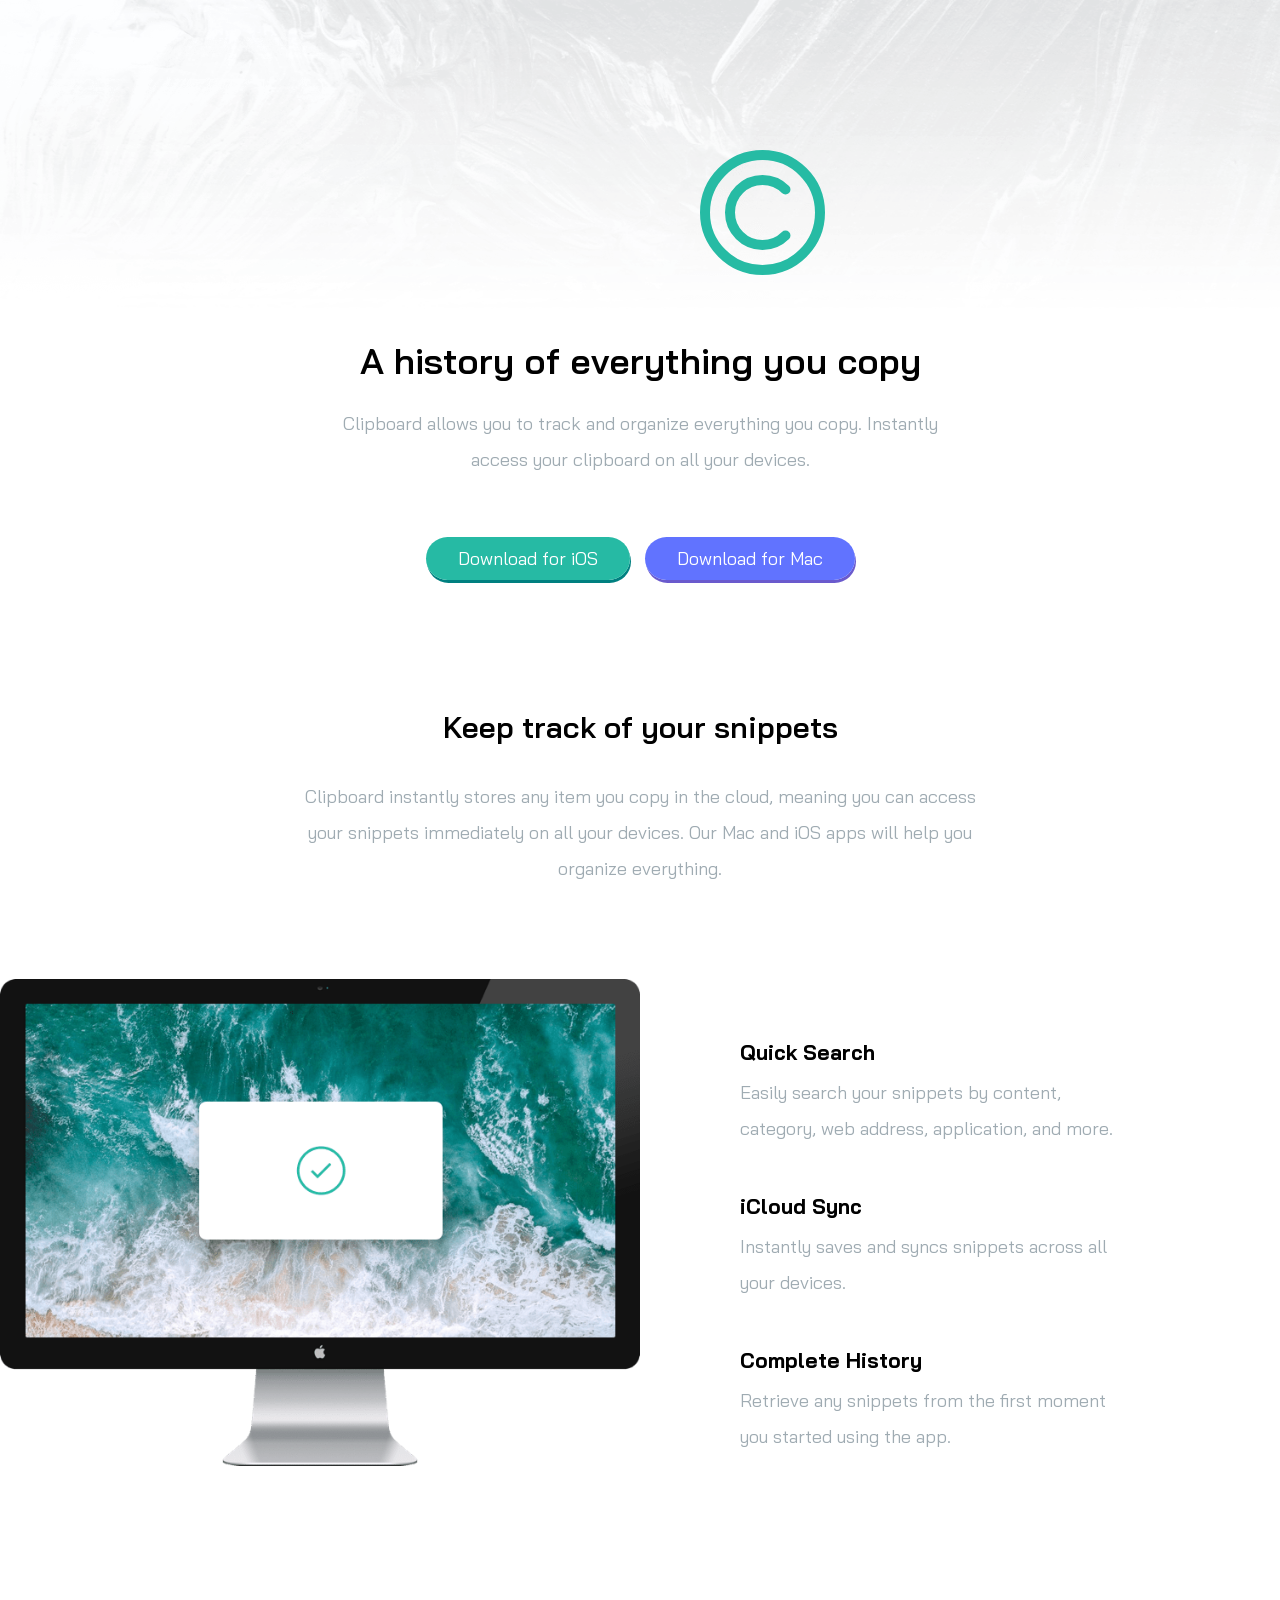
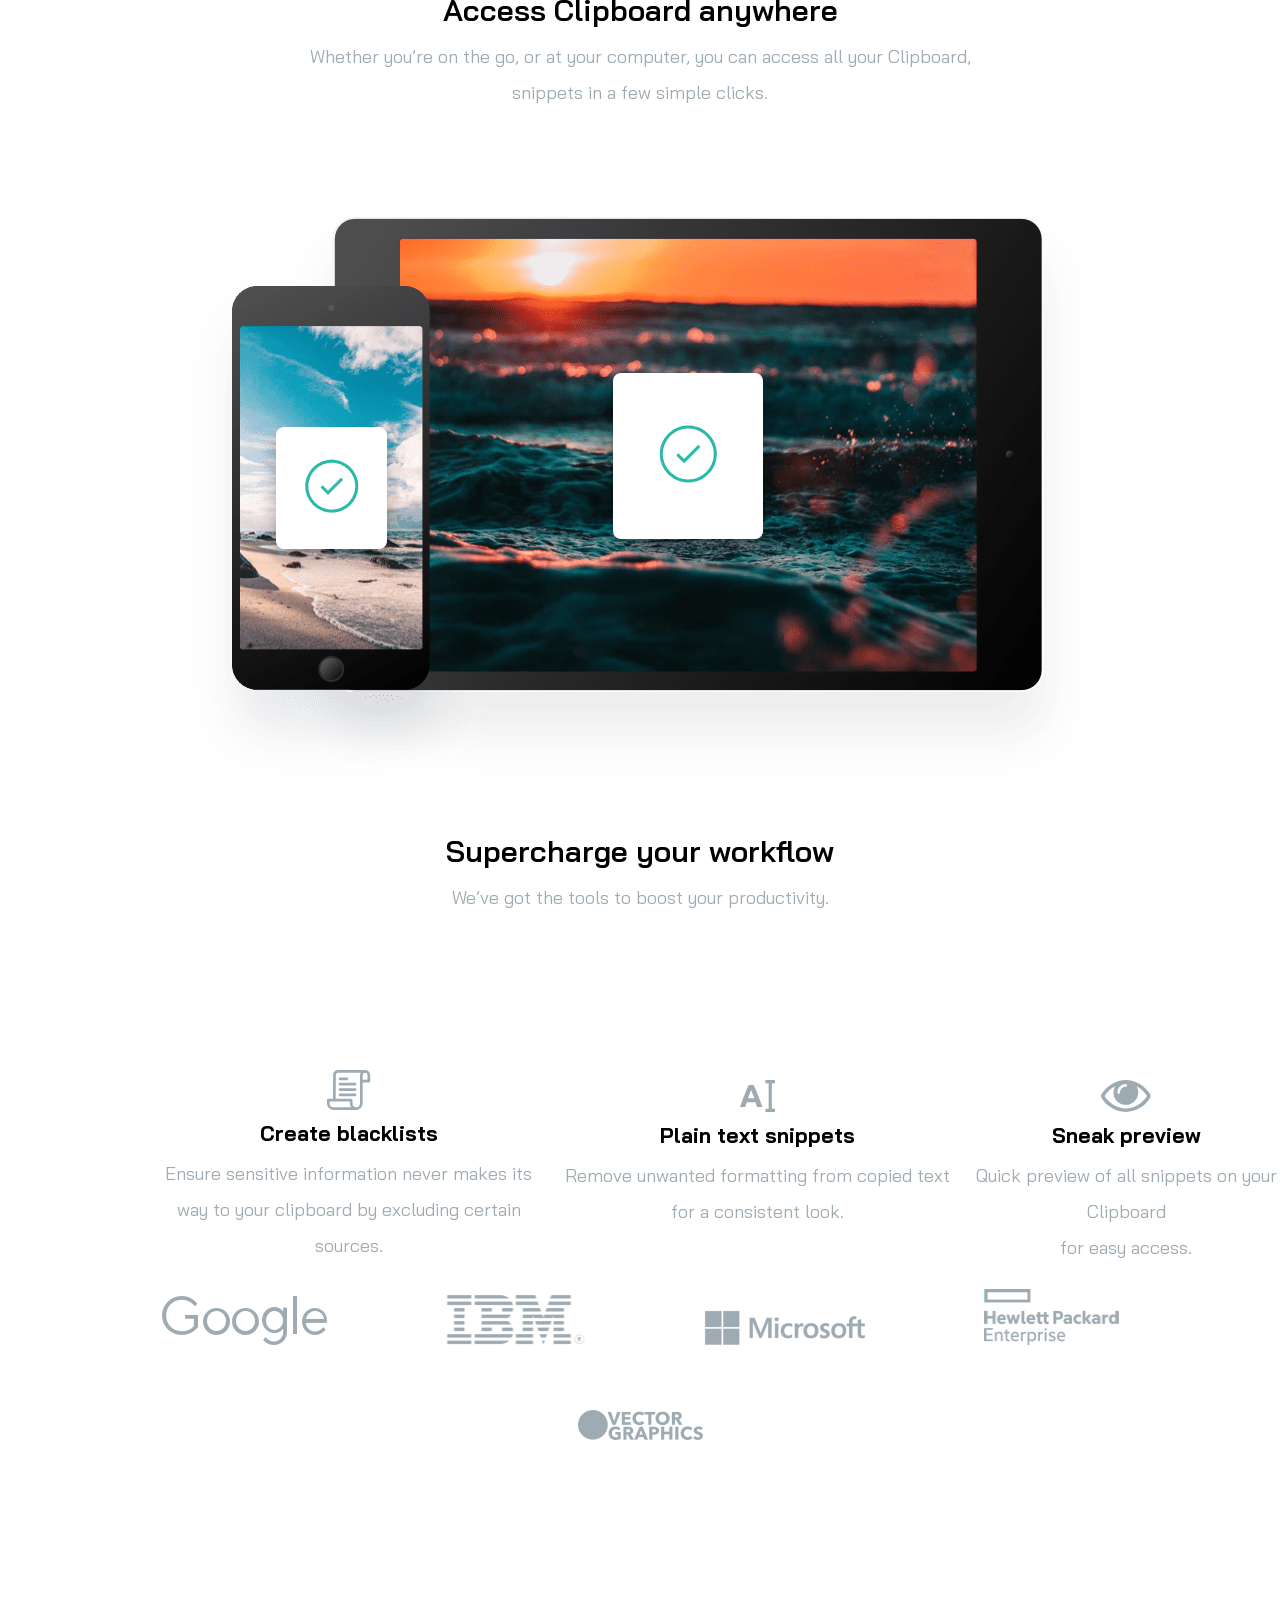
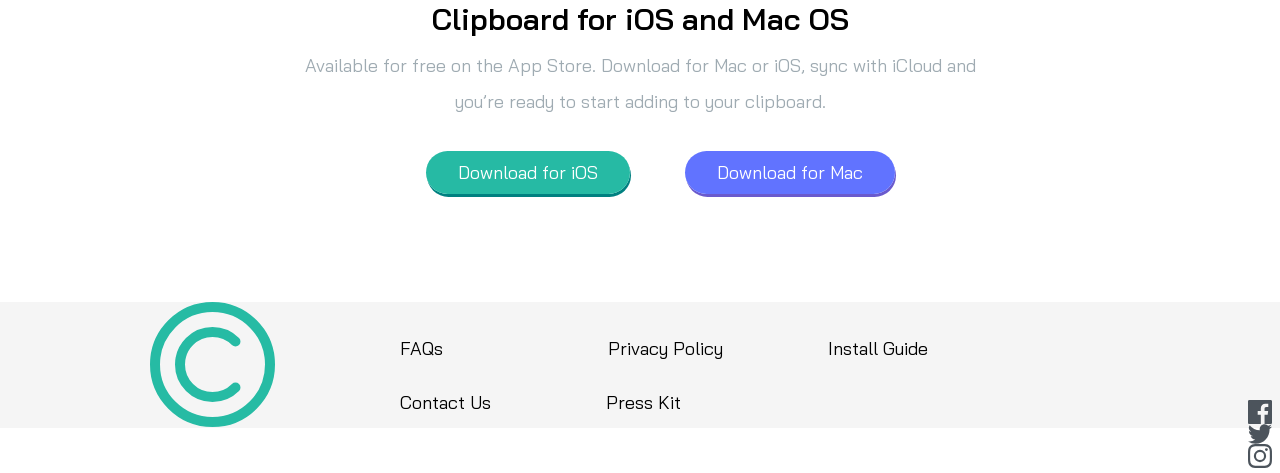
<file: clipboard-landing-page-master/index.html>
<!--<!DOCTYPE html> -->
<html lang="en">
<head>
  <meta charset="UTF-8">
  <meta name="viewport" content="width=device-width, initial-scale=1.0"> <!-- displays site properly based on user's device -->

  <link rel="icon" type="image/png" sizes="32x32" href="./images/favicon-32x32.png">
  <link rel="stylesheet" href="css/styles.css">
  <title>Frontend Mentor | Clipboard landing page</title>

  <link href="https://fonts.googleapis.com/css2?family=Bai+Jamjuree:wght@400;600&display=swap" rel="stylesheet">
</head>
<body>
  <header class="head">
  <img class="head-img" src="images/bg-header-desktop.png" alt="Header Pic">
  <a href="C:\Users\Mulonk\Desktop\Programming\Udemy\Challenges\clipboard-landing-page-master\index.html"><svg width="125" height="125" xmlns="http://www.w3.org/2000/svg">
  <g stroke="#26BBA4" stroke-width="10" fill="none" fill-rule="evenodd"><circle cx="62.5" cy="62.5" r="57.5"/>
  <path d="M85.481 85.481c-12.692 12.692-33.27 12.692-45.962 0s-12.692-33.27 0-45.962 33.27-12.692 45.962 0" stroke-linecap="round"/>
</g></svg></a>
  </header>
  <h1>A history of everything you copy</h1>
  <br>

  <p>Clipboard allows you to track and organize everything you
  copy. Instantly <br> access your clipboard on all your devices.</p>
  <br>
  <br>
  <br>
<div class="top-links">
<ul class="table">
  <li>
    <a class="iOS" href="https://www.apple.com/ios/ios-13/">Download for iOS</a>
  </li>
  <li>
    <a class="Mac" href="https://www.apple.com/mac/">Download for Mac</a>
  </li>
</ul>
</div>
<br>
<br>
<br>
<br>
<br>
<br>
  <h2>Keep track of your snippets</h2>
  <br>
  <p>
  Clipboard instantly stores any item you copy in the cloud,
  meaning you can access <br> your snippets immediately on all your
  devices. Our Mac and iOS apps will help you <br> organize everything.
  </p>
  <br>
  <br>
  <br>
  <br>

<div class="Computer-div">
  <img class="Computer-pic" src="images/image-computer.png" alt="Computer Pic">
  <h3 class="h3-1">Quick Search</h3>

  <p>
    Easily search your snippets by content, <br>category, web address, application, and more.
  </p>
  <br>
  <br>
  <h3>iCloud Sync</h3>

  <p>Instantly saves and syncs snippets across all <br> your devices.</p>
  <br>
  <br>
  <h3>Complete History</h3>

  <p>Retrieve any snippets from the first moment <br> you started using the app.</p>
</div>
<br>
<div class="Devices-div">
  <h2>Access Clipboard anywhere</h2>

  <p>Whether you’re on the go, or at your computer, you can access all your Clipboard,<br>
  snippets in a few simple clicks.</p>
  <br>
  <br>
  <img class="Devices-pic" src="images/image-devices.png" alt="Devices Pic">
</div>

<div class="Boost-div">
  <h2>Supercharge your workflow</h2>

  <p>We’ve got the tools to boost your productivity.</p>

  <br>
  <br>
  <br>

  <ul>
    <li class="Jet-li">
    <svg width="44" height="40" xmlns="http://www.w3.org/2000/svg"><g fill="#9fabb2" fill-rule="nonzero"><path d="M11.07 0C8.353 0 6.14 2.192 6.14 4.876l-.179 25.278 2.69.02.179-25.289c0-1.21 1.005-2.196 2.24-2.196h27.027V0H11.071z"/><path d="M38.097 0a5.115 5.115 0 00-5.11 5.11v28.37c0 2.052-1.668 3.72-3.72 3.72a3.725 3.725 0 01-3.72-3.72V30.21c0-.743-.601-1.345-1.344-1.345H1.345C.602 28.864 0 29.466 0 30.21v3.272a6.417 6.417 0 006.41 6.409V37.2a3.724 3.724 0 01-3.72-3.72v-1.927h20.168v1.928a6.417 6.417 0 006.41 6.409 6.417 6.417 0 006.409-6.41V12.46h6.185c.743 0 1.345-.602 1.345-1.345V5.11A5.115 5.115 0 0038.097 0zm2.42 9.77h-4.84V5.11a2.423 2.423 0 012.42-2.42 2.423 2.423 0 012.42 2.42v4.66z"/><path d="M6.14 37.201h22.813v2.689H6.14zM19.99 7.485h-6.947a1.345 1.345 0 100 2.69h6.947a1.345 1.345 0 100-2.69zM28.057 12.863H13.043a1.345 1.345 0 100 2.69h15.014a1.345 1.345 0 100-2.69zM28.057 18.242H13.043a1.345 1.345 0 100 2.69h15.014a1.344 1.344 0 100-2.69zM28.057 23.62H13.043a1.345 1.345 0 100 2.69h15.014a1.345 1.345 0 100-2.69z"/></g>
    </svg>

  <h3>Create blacklists</h3>

  <p>Ensure sensitive information never makes its <br>way to your clipboard by excluding certain <br>
   sources.</p>
   </li>

  <li class="Bruce-li">
   <svg width="36" height="32" xmlns="http://www.w3.org/2000/svg"><path d="M17.872 14.736a235.39 235.39 0 012.192 5.744c.746 2.027 1.536 4.24 2.368 6.64h-5.344a44.4 44.4 0 00-.784-2.368c-.288-.81-.57-1.632-.848-2.432h-8.64c-.278.8-.56 1.621-.848 2.432a44.4 44.4 0 00-.784 2.368H0a371.54 371.54 0 012.368-6.644 233.104 233.104 0 012.192-5.748 206.71 206.71 0 012.112-5.112c.693-1.61 1.413-3.136 2.16-4.736H13.6c.725 1.6 1.44 3.125 2.144 4.736.704 1.61 1.413 3.328 2.128 5.12zM7.968 18.32h6.303c-.34-.96-.671-1.878-.991-2.752a94.407 94.407 0 00-.912-2.4c-.288-.725-.539-1.365-.752-1.92-.214-.555-.384-.992-.512-1.313-.107.32-.267.758-.48 1.313a1241.872 1241.872 0 00-1.648 4.32c-.331.874-.667 1.792-1.008 2.752zM35.04 3.2h-3.2v25.6h3.2V32h-9.6v-3.2h3.2V3.2h-3.2V0h9.6v3.2z" fill="#9fabb2" fill-rule="nonzero"/>
   </svg>

  <h3>Plain text snippets</h3>

  <p>Remove unwanted formatting from copied text <br> for a consistent look.</p>
  </li>

<li class="Bruce-li-2">
  <svg width="50" height="32" xmlns="http://www.w3.org/2000/svg"><path d="M49.059 14.072c-2.585-4.227-6.06-7.623-10.424-10.188C34.27 1.318 29.66.035 24.806.035c-4.854 0-9.464 1.283-13.829 3.849C6.612 6.449 3.137 9.845.554 14.072c-.37.646-.554 1.283-.554 1.91 0 .628.185 1.265.554 1.91 2.583 4.227 6.058 7.624 10.423 10.189 4.365 2.565 8.975 3.847 13.83 3.847 4.853 0 9.463-1.277 13.828-3.833 4.365-2.557 7.84-5.957 10.424-10.202.369-.646.553-1.283.553-1.91 0-.628-.184-1.265-.553-1.911zM18.867 6.5c1.652-1.652 3.631-2.478 5.939-2.478.369 0 .683.13.941.388.258.258.388.572.388.941 0 .37-.13.683-.387.941a1.28 1.28 0 01-.942.388c-1.587 0-2.944.563-4.07 1.689-1.126 1.126-1.688 2.482-1.688 4.07 0 .369-.13.683-.388.941a1.28 1.28 0 01-.941.388c-.37 0-.683-.13-.942-.388a1.282 1.282 0 01-.388-.942c0-2.306.827-4.286 2.478-5.938zm17.969 18.522c-3.701 2.242-7.71 3.364-12.03 3.364-4.319 0-8.329-1.121-12.03-3.364-3.7-2.243-6.777-5.256-9.232-9.04 2.805-4.356 6.321-7.614 10.548-9.773a12.099 12.099 0 00-1.689 6.23c0 3.414 1.214 6.334 3.64 8.762 2.428 2.427 5.349 3.64 8.763 3.64 3.415 0 6.335-1.213 8.762-3.64 2.428-2.427 3.641-5.348 3.641-8.763 0-2.233-.563-4.31-1.689-6.229 4.227 2.16 7.743 5.418 10.548 9.773-2.454 3.784-5.532 6.797-9.232 9.04z" fill="#9fabb2" fill-rule="nonzero"/>
  </svg>

  <h3>Sneak preview</h3>

  <p>Quick preview of all snippets on your Clipboard <br> for easy access.</p>
  </li>
  </ul>
</div>
<br>
<br>
<br>
<br>
<br>
<br>
<br>
<br>
<br>
<br>
<br>
<br>
<br>
<div class="LOGOS">
  <ul>
    <li><a href="https://www.google.com/"><img class="Logos-pic" src="images/logo-google.png" alt="Google Pic"></a></li>
    <li><a href="https://www.ibm.com/gr-en"><img class="Logos-pic" src="images/logo-ibm.png" alt="Ibm Pic"></a></li>
    <li><a href="https://www.microsoft.com/en-us/"><img class="Logos-pic" src="images/logo-microsoft.png" alt="Microsoft Pic"></a></li>
    <li><a href="https://www8.hp.com/us/en/home.html"><img class="Logos-pic" src="images/logo-hp.png" alt="HP Pic"></a></li>
    <li><a href="https://www.vectorstock.com/"><img class="Logos-pic" src="images/logo-vector-graphics.png" alt="Vector graphics Pic"></a></li>
  </ul>
</div>
<div>
  <h2>Clipboard for iOS and Mac OS</h2>

  <p>Available for free on the App Store. Download for Mac or iOS, sync with iCloud
  and <br> you’re ready to start adding to your clipboard.</p>
</div>
<br>
<ul class="bottom-links">
  <li>
    <a class="iOS down1" href="https://www.apple.com/ios/ios-13/">Download for iOS</a>
  </li>
  <li>
    <a class="Mac down2" href="https://www.apple.com/mac/">Download for Mac</a>
  </li>
</ul>

<footer>
  <a href="C:\Users\Mulonk\Desktop\Programming\Udemy\Challenges\clipboard-landing-page-master\index.html"><svg class="bottom-logo" width="125" height="125" xmlns="http://www.w3.org/2000/svg">
  <g stroke="#26BBA4" stroke-width="10" fill="none" fill-rule="evenodd"><circle cx="62.5" cy="62.5" r="57.5"/>
  <path d="M85.481 85.481c-12.692 12.692-33.27 12.692-45.962 0s-12.692-33.27 0-45.962 33.27-12.692 45.962 0" stroke-linecap="round"/>
  </g></svg></a>
<p>
    <a href="C:\Users\Mulonk\Desktop\Programming\Udemy\Challenges\clipboard-landing-page-master\contact.html">FAQs</a>
    <a href="C:\Users\Mulonk\Desktop\Programming\Udemy\Challenges\clipboard-landing-page-master\contact.html"><span class=word1>Privacy Policy</span></a>
    <a href="C:\Users\Mulonk\Desktop\Programming\Udemy\Challenges\clipboard-landing-page-master\contact.html"><span class=word2>Install Guide</span></a>
    <br>
    <a href="C:\Users\Mulonk\Desktop\Programming\Udemy\Challenges\clipboard-landing-page-master\contact.html">Contact Us</a>
    <a href="C:\Users\Mulonk\Desktop\Programming\Udemy\Challenges\clipboard-landing-page-master\contact.html"><span class=word3>Press Kit</span></a>
</p>
<div class="FTI">
<ul class="table">
<li><a href="https://www.facebook.com"><svg class="logos-pic-bottom" width="24" height="24" xmlns="http://www.w3.org/2000/svg"><path d="M22.675 0H1.325C.593 0 0 .593 0 1.325v21.351C0 23.407.593 24 1.325 24H12.82v-9.294H9.692v-3.622h3.128V8.413c0-3.1 1.893-4.788 4.659-4.788 1.325 0 2.463.099 2.795.143v3.24l-1.918.001c-1.504 0-1.795.715-1.795 1.763v2.313h3.587l-.467 3.622h-3.12V24h6.116c.73 0 1.323-.593 1.323-1.325V1.325C24 .593 23.407 0 22.675 0z" fill="#4C545C" fill-rule="nonzero"/>
</svg></a>
</li>
<li>
  <a href="https://www.twitter.com"><svg class="logos-pic-bottom" width="24" height="20" xmlns="http://www.w3.org/2000/svg"><path d="M24 2.557a9.83 9.83 0 01-2.828.775A4.932 4.932 0 0023.337.608a9.864 9.864 0 01-3.127 1.195A4.916 4.916 0 0016.616.248c-3.179 0-5.515 2.966-4.797 6.045A13.978 13.978 0 011.671 1.149a4.93 4.93 0 001.523 6.574 4.903 4.903 0 01-2.229-.616c-.054 2.281 1.581 4.415 3.949 4.89a4.935 4.935 0 01-2.224.084 4.928 4.928 0 004.6 3.419A9.9 9.9 0 010 17.54a13.94 13.94 0 007.548 2.212c9.142 0 14.307-7.721 13.995-14.646A10.025 10.025 0 0024 2.557z" fill="#4C545C" fill-rule="nonzero"/></svg></a>
</li>
<li>
  <a href="https://www.instragram.com"><svg width="24" height="24" xmlns="http://www.w3.org/2000/svg"><path d="M12 2.163c3.204 0 3.584.012 4.85.07 3.252.148 4.771 1.691 4.919 4.919.058 1.265.069 1.645.069 4.849 0 3.205-.012 3.584-.069 4.849-.149 3.225-1.664 4.771-4.919 4.919-1.266.058-1.644.07-4.85.07-3.204 0-3.584-.012-4.849-.07-3.26-.149-4.771-1.699-4.919-4.92-.058-1.265-.07-1.644-.07-4.849 0-3.204.013-3.583.07-4.849.149-3.227 1.664-4.771 4.919-4.919 1.266-.057 1.645-.069 4.849-.069zM12 0C8.741 0 8.333.014 7.053.072 2.695.272.273 2.69.073 7.052.014 8.333 0 8.741 0 12c0 3.259.014 3.668.072 4.948.2 4.358 2.618 6.78 6.98 6.98C8.333 23.986 8.741 24 12 24c3.259 0 3.668-.014 4.948-.072 4.354-.2 6.782-2.618 6.979-6.98.059-1.28.073-1.689.073-4.948 0-3.259-.014-3.667-.072-4.947-.196-4.354-2.617-6.78-6.979-6.98C15.668.014 15.259 0 12 0zm0 5.838a6.162 6.162 0 100 12.324 6.162 6.162 0 000-12.324zM12 16a4 4 0 110-8 4 4 0 010 8zm6.406-11.845a1.44 1.44 0 100 2.881 1.44 1.44 0 000-2.881z" fill="#4C545C" fil
  </svg>
  </a>
</li>
</ul>
</div>
</footer>

</body>
</html>
</file>
<file: clipboard-landing-page-master/css/styles.css>
body , html{
  margin: 0;
  text-align: center;
  font-size: 18px;
  font-family: 'Bai Jamjuree', sans-serif;
  background-color: white;
}

header svg{
  position: absolute;
  top:150px;
  left:700px;
}

a{
  text-decoration: none;
  border: 0;
  padding: 10px;
  padding-left: 32px;
  padding-right: 32px;
  border-bottom-left-radius: 30px 30px;
  border-bottom-right-radius: 30px 30px;
  border-top-left-radius: 30px 30px;
  border-top-right-radius: 30px 30px;
}

p{
  line-height: 2;
  margin:0;
  padding:0;
  font-weight: 400;
  color: hsl(201, 11%, 66%);
}

h1{
  font-weight: 600;
  margin:0;
  padding:0;
}

h2{
  font-size:30px;
  font-weight: 600;
  margin:0px 0px 10px 0px;
  padding:0;
}

h3{
  margin:0px 0px 10px 0px;
  padding:0;
}

footer{
  height: 126px;
  width:100%;
  background-color: #F5F5F5;
  margin:0;
  padding:0;
}

footer a{
  color:black;
  padding:0;
}

footer a:hover{
  color:#696969;
}

footer p{
  margin-top: 20px;
  color: #696969;
  left: 400;
  line-height: 3;
  position: absolute;
  text-align: left;
}

.head-img{
margin:0;
padding:0;
height:315px;
width: 1519px;
}

.top-links li{
  display: inline-block;
}

.table{
  list-style-type: none;
  margin: 0;
 padding: 0;
}

.iOS{
  margin-right: 10px;
  box-shadow: 1px 3px  #008080;
  color:white;
  background-color: hsl(171, 66%, 44%);
}

.iOS:hover{
  background-color: #008080;
  box-shadow: 1px 3px #404040;
  color:	#404040;
}


.Mac{
  box-shadow: 1px 3px  #6A5ACD;
  color:white;
  background-color: hsl(233, 100%, 69%);
}

.Mac:hover{
  background-color: #6A5ACD;
  box-shadow: 1px 3px #404040;
  color:#383838;
}

.Computer-div{
  margin-left:0;
  width: 100%;
  text-align: left;
}


.h3-1{
  padding-top:60px;
}

.Computer-pic{
  margin-bottom: 125px;
  width: 50%;
  float:left;
  margin-right: 100px;
}

.Devices-div{
  clear: both;
}

.Devices-pic{
  margin-top:50px;
  margin-bottom:50px;
}

.Boost-div svg{
  margin-bottom:10px;
}

.Boost-div ul{
  list-style-type: none;
  margin: 0;
 padding: 0;
}

.Boost-div li{
  display: inline-block;
}

.Jet-li{
  position: absolute;
  top: 2670px;
  left:10px;
  margin-left:155px;
}

.Bruce-li{
  top: 2680;
  left: 530;
  position: absolute;
  margin-left:35px;
}

.Bruce-li-2{
  top: 2680;
  left: 937;
  position: absolute;
  margin-left:35px;
}

.LOGOS{
  margin-bottom: 100px;
}

.LOGOS ul{
  list-style-type: none;
  margin: 0;
  padding: 0;
}

.LOGOS li{
  display: inline-block;
}

.Logos-pic{
  padding:5px;
  margin: 0px 20px 50px 20px;
}

.Logos-pic:hover{
  border-bottom-left-radius: 5px 5px;
  border-bottom-right-radius: 5px 5px;
  border-top-left-radius: 5px 5px;
  border-top-right-radius: 5px 5px;
  background-color: #404040;
}

.bottom-links li{
  display: inline-block;
  margin-bottom: 100px;
}

.down1{
  margin-right: 50px;
}

.bottom-logo{
  position: absolute;
  left: 150;
  width:25%;
  float: left;
}

.word1{
  margin-left: 160px;
}

.word2{
  margin-left: 100px;
}

.word3{
  margin-left: 110px;
}

.FTI{
  position: absolute;
  top: 3600;
  left:1240;
  word-spacing: 20px;
}

.FTI li{
  display: inline-block;
}
</file>
